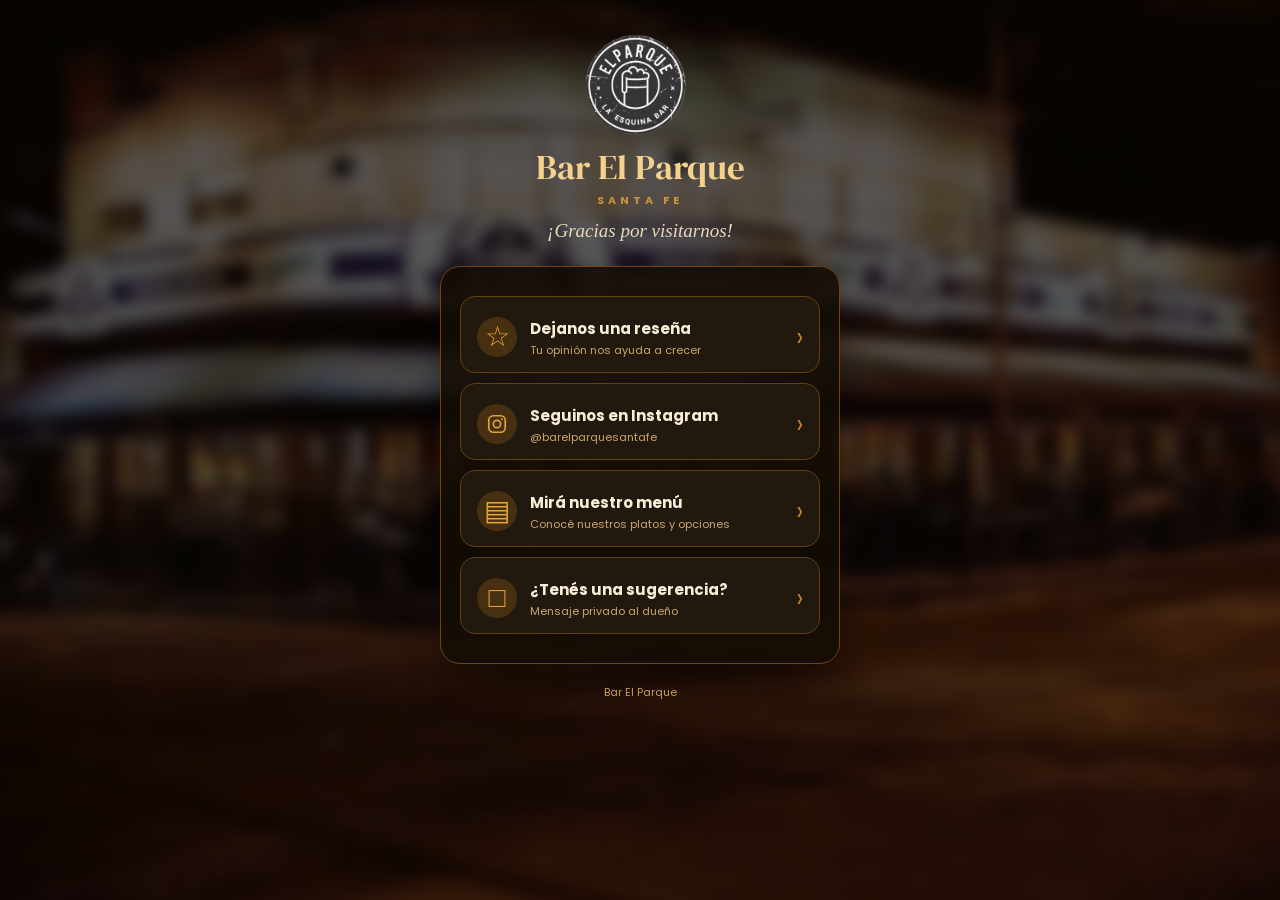
<file: index.html>
<!DOCTYPE html>
<html lang="es">

<head>
    <meta charset="UTF-8">
    <meta name="viewport" content="width=device-width, initial-scale=1.0">

    <link rel="preconnect" href="https://fonts.googleapis.com">
    <link rel="preconnect" href="https://fonts.gstatic.com" crossorigin>
    <link href="https://fonts.googleapis.com/css2?family=DM+Serif+Display:ital@0;1&family=Poppins:wght@400;500;600;700&display=swap" rel="stylesheet">
    <link rel="stylesheet" href="style.css">

    <title>Bar El Parque</title>
</head>

<body class="home-page">
    <div class="fondo"></div>

    <main class="home-main">
        <header class="home-header">
            <div class="logo-circle">
                <img src="barpar.png" alt="Logo de Bar El Parque">
            </div>

            <h1>Bar El Parque</h1>
            <p class="restaurant-place">SANTA FE</p>
            <p class="welcome-message">¡Gracias por visitarnos!</p>
        </header>

        <section class="links-card">
            <a class="link-button" href="https://www.google.com.ar/maps/place/Bar+El+Parque/@-31.6373753,-60.7162018,3a,75y,275.73h,93.32t/data=!3m7!1e1!3m5!1sQ1qIXiaS2t0nzCMJKweEHw!2e0!6shttps:%2F%2Fstreetviewpixels-pa.googleapis.com%2Fv1%2Fthumbnail%3Fcb_client%3Dmaps_sv.tactile%26w%3D900%26h%3D600%26pitch%3D-3.3171222962177893%26panoid%3DQ1qIXiaS2t0nzCMJKweEHw%26yaw%3D275.7344311966816!7i16384!8i8192!4m14!1m7!3m6!1s0x95b5a9ca0f683cb3:0x5048b8cc0b353e46!2sSanta+Fe+-+Caputo+Y+Freyre!8m2!3d-31.637475!4d-60.716405!16s%2Fg%2F11kjzpg_k6!3m5!1s0x95b5a9ca0f0f4acb:0xbf8d865bddbcf22d!8m2!3d-31.6373096!4d-60.7163403!16s%2Fg%2F11bbrmsmvp?hl=es&entry=ttu&g_ep=EgoyMDI2MDkwMi4wIKXMDSoASAFQAw%3D%3D" target="_blank" rel="noopener">
                <span class="button-icon">☆</span>
                <span class="button-text">
                    <strong>Dejanos una reseña</strong>
                    <small>Tu opinión nos ayuda a crecer</small>
                </span>
                <span class="button-arrow">›</span>
            </a>

            <a class="link-button" href="https://www.instagram.com/barelparquesantafe/" target="_blank" rel="noopener">
                <span class="button-icon instagram-icon">
                    <svg viewBox="0 0 24 24" aria-hidden="true">
                        <rect x="3" y="3" width="18" height="18" rx="5"></rect>
                        <circle cx="12" cy="12" r="4"></circle>
                        <circle class="instagram-dot" cx="17.4" cy="6.7" r="1"></circle>
                    </svg>
                </span>
                <span class="button-text">
                    <strong>Seguinos en Instagram</strong>
                    <small>@barelparquesantafe</small>
                </span>
                <span class="button-arrow">›</span>
            </a>

            <a class="link-button" href="https://queresto.com/barelparque" target="_blank" rel="noopener">
                <span class="button-icon">▤</span>
                <span class="button-text">
                    <strong>Mirá nuestro menú</strong>
                    <small>Conocé nuestros platos y opciones</small>
                </span>
                <span class="button-arrow">›</span>
            </a>

            <a class="link-button" href="sugerencias.html">
                <span class="button-icon">□</span>
                <span class="button-text">
                    <strong>¿Tenés una sugerencia?</strong>
                    <small>Mensaje privado al dueño</small>
                </span>
                <span class="button-arrow">›</span>
            </a>
        </section>

        <footer>
            <p>Bar El Parque</p>
        </footer>
    </main>
</body>

</html>
</file>
<file: style.css>
body {
       margin: 0;
    min-height: 100vh;
    font-family: "Poppins", sans-serif;
    display: flex;
    justify-content: center;
    align-items: center;
}
main {
    box-sizing: border-box;
    width: 90%;
    max-width: 400px;
    padding: 30px;
    text-align: center;

    background-color: white;
    background: rgba(20, 20, 20, 0.65);
    backdrop-filter: blur(15px);

    -webkit-backdrop-filter: blur(15px);

    border: 1px solid rgba(255, 255, 255, 0.15);
    border-radius: 25px;

    box-shadow: 0 10px 40px rgba(0, 0, 0, 0.3);
}
section a {
    display: block;
    padding: 15px;
    margin: 12px ;
    text-decoration: none;
    background-color: #222;
    color: white;
    border-radius: 12px;           
}
main img {
    width: 120px;
    height: 120px;
    object-fit: cover;
    border-radius: 50%;
}
.fondo {
    position: fixed;
    inset: 0;

    background-image: url("barcalle.png");
    background-size: cover;
    background-position: center;

    filter: blur(8px);  
    transform: scale(1.05);

    z-index: -1;
}
section a strong {
    display: block;
    font-size: 16px;
}

section a span {
    display: block;
    margin-top: 5px;
    font-size: 12px;
}
.mensaje {
    font-family: Georgia, serif;
    font-size: 18px;
    font-style: italic;
    font-weight: normal;
}
section a:hover, section a:focus-visible, button:hover, button:focus-visible { background-color: #383838; }
.suggestion-link { background: #7a4b15; }
.back-link { display: inline-block; color: #fff; margin-bottom: 16px; text-decoration: none; }
.form-card, .admin-card { max-width: 460px; }
.form-intro { color: #e6e6e6; font-size: 14px; line-height: 1.6; }
form { text-align: left; margin-top: 24px; }
form label { display: block; color: #fff; font-size: 14px; font-weight: 600; margin: 15px 0 7px; }
form label span { color: #ccc; font-weight: 400; }
input, textarea, select { box-sizing: border-box; width: 100%; border: 1px solid rgba(255,255,255,.35); border-radius: 10px; padding: 12px; background: rgba(255,255,255,.94); color: #222; font: inherit; }
textarea { min-height: 120px; resize: vertical; }
button { width: 100%; border: 0; border-radius: 10px; padding: 13px; margin-top: 22px; background: #7a4b15; color: white; font: 600 15px "Poppins", sans-serif; cursor: pointer; }
button:disabled { cursor: wait; opacity: .7; }
.form-status { min-height: 22px; color: #fff; text-align: center; font-size: 13px; }
.rating { display: flex; flex-direction: row-reverse; justify-content: flex-end; gap: 2px; }
.rating input { position: absolute; opacity: 0; width: 1px; }
.rating label { color: #aaa; cursor: pointer; font-size: 32px; line-height: 1; margin: 0; }
.rating input:checked ~ label, .rating label:hover, .rating label:hover ~ label { color: #f3b52b; }
.dashboard-heading { display: flex; align-items: center; justify-content: space-between; gap: 12px; color: #fff; }
.dashboard-heading p { font-weight: 600; }
.secondary-button { width: auto; margin: 0; padding: 8px 12px; background: #333; font-size: 12px; }
.feedback-list { text-align: left; }
.feedback-item { padding: 14px; margin: 10px 0; border-radius: 10px; background: rgba(255,255,255,.94); color: #222; }
.feedback-item p { margin: 5px 0; white-space: pre-wrap; }
.feedback-date, .feedback-item small, .empty-state { color: #666; font-size: 12px; }
.delete-button { width: auto; margin: 10px 0 0; padding: 7px 10px; background: #a52a2a; font-size: 12px; }
.delete-button:hover, .delete-button:focus-visible { background: #7d1717; }

/* Página principal */
.home-page {
    display: block;
    padding: 28px 16px 24px;
    box-sizing: border-box;
    color: #f7ead1;
    overflow-x: hidden;
}

.home-page .fondo {
    filter: blur(7px) brightness(0.35);
    transform: scale(1.08);
}

.home-main {
    width: 100%;
    max-width: 400px;
    margin: 0 auto;
    padding: 0;
    background: transparent;
    backdrop-filter: none;
    -webkit-backdrop-filter: none;
    border: 0;
    border-radius: 0;
    box-shadow: none;
}

.home-header {
    text-align: center;
    margin-bottom: 24px;
}

.logo-circle {
    width: clamp(78px, 28vw, 108px);
    height: clamp(78px, 28vw, 108px);
    margin: 0 auto 14px;
    overflow: hidden;
    border-radius: 50%;
}

.logo-circle img {
    width: 100%;
    height: 100%;
    display: block;
    object-fit: contain;
    border-radius: 50%;
}

.home-header h1 {
    max-width: 100%;
    margin: 0 auto;
    color: #f5d18e;
    font-family: "DM Serif Display", Georgia, serif;
    font-size: clamp(27px, 9vw, 35px);
    font-weight: 400;
    line-height: 1;
    overflow-wrap: break-word;
}

.restaurant-place {
    margin: 7px 0 0;
    color: #c9943d;
    font-size: 11px;
    font-weight: 700;
    letter-spacing: 4px;
}

.welcome-message {
    margin: 11px 0 0;
    color: #ead9b8;
    font-family: Georgia, serif;
    font-size: 19px;
    font-style: italic;
}

.links-card {
    padding: 19px;
    border: 1px solid #704509;
    border-radius: 20px;
    background: rgba(20, 13, 5, 0.88);
    box-shadow: 0 16px 35px rgba(0, 0, 0, 0.35);
}

.home-page .link-button {
    display: flex;
    align-items: center;
    gap: 13px;
    margin: 10px 0;
    padding: 14px 16px;
    color: #f9efd9;
    text-align: left;
    text-decoration: none;
    border: 1px solid #63400d;
    border-radius: 15px;
    background: #21190e;
    transition: transform 0.2s ease, background-color 0.2s ease, border-color 0.2s ease;
}

.home-page .link-button:hover,
.home-page .link-button:focus-visible {
    transform: translateY(-3px);
    border-color: #bb7d1e;
    background: #302313;
}

.home-page .link-button:active {
    transform: scale(0.98);
}

.button-icon {
    width: 40px;
    height: 40px;
    display: flex;
    align-items: center;
    justify-content: center;
    flex-shrink: 0;
    color: #e3a534;
    font-size: 28px;
    line-height: 1;
    border-radius: 50%;
    background: #463011;
}

.instagram-icon svg {
    width: 22px;
    height: 22px;
    fill: none;
    stroke: currentColor;
    stroke-width: 1.8;
}

.instagram-icon .instagram-dot {
    fill: currentColor;
    stroke: none;
}

.button-text {
    flex: 1;
    min-width: 0;
}

.button-text strong,
.button-text small {
    display: block;
}

.button-text strong {
    font-size: 15px;
}

.button-text small {
    margin-top: 3px;
    color: #caa66b;
    font-size: 11px;
    line-height: 1.35;
}

.button-arrow {
    color: #c38a2c;
    font-size: 28px;
    font-weight: 300;
}

.home-page footer {
    margin-top: 20px;
    color: #c59b5b;
    text-align: center;
    font-size: 11px;
}

@media (max-width: 300px) {
    .home-page {
        padding-right: 10px;
        padding-left: 10px;
    }

    .links-card {
        padding: 12px;
    }

    .home-page .link-button {
        padding: 12px;
    }
}
</file>
